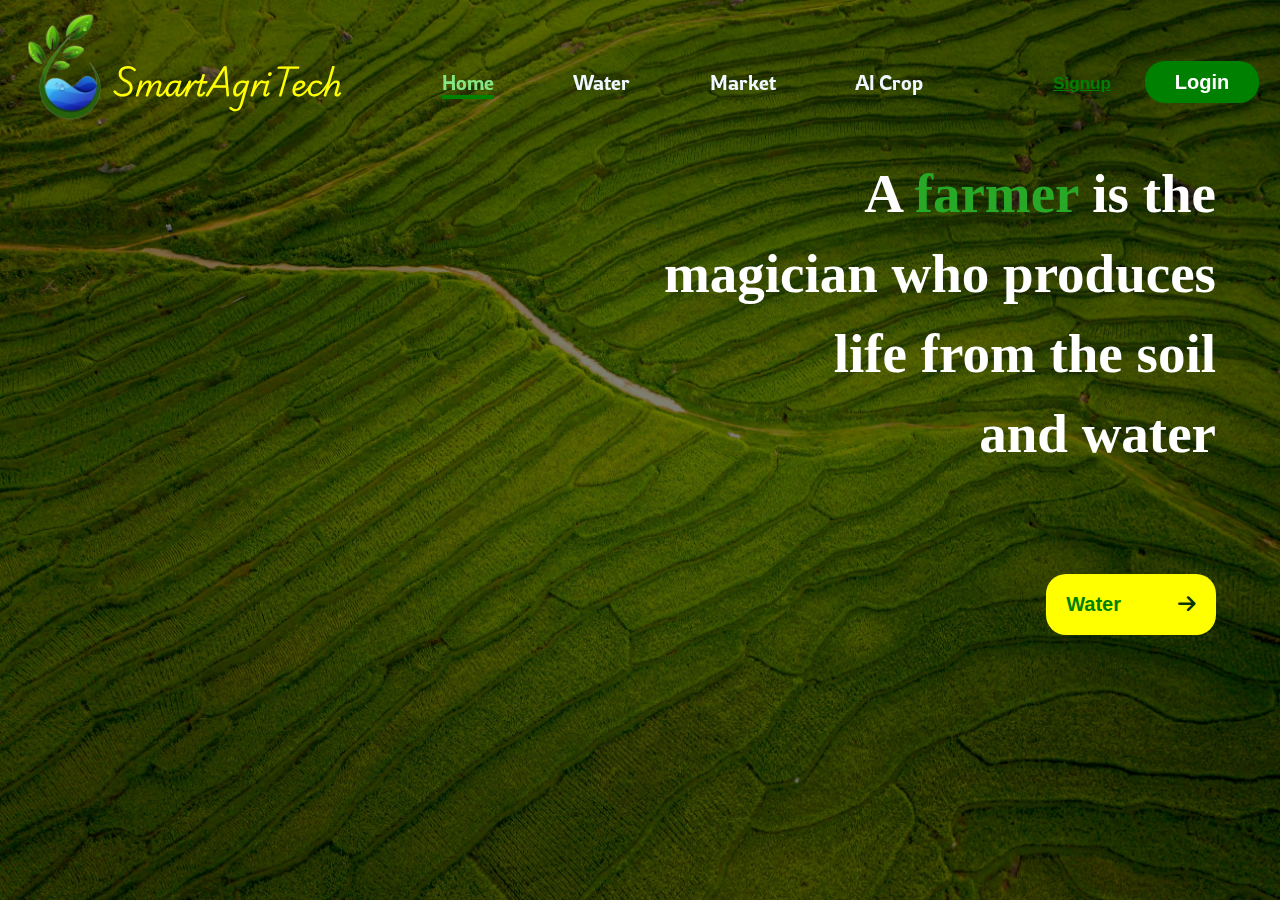
<file: index.html>
<!DOCTYPE html>
<html lang="en">
<head>
    <meta charset="UTF-8">
    <meta name="viewport" content="width=device-width, initial-scale=1.0">
    <title>SmartAgriTech</title>
    <link rel="stylesheet" href="index.css">
    <link rel="icon" href="Logo.png">
    <link rel="stylesheet" href="https://cdnjs.cloudflare.com/ajax/libs/font-awesome/6.7.2/css/all.min.css" integrity="sha512-Evv84Mr4kqVGRNSgIGL/F/aIDqQb7xQ2vcrdIwxfjThSH8CSR7PBEakCr51Ck+w+/U6swU2Im1vVX0SVk9ABhg==" crossorigin="anonymous" referrerpolicy="no-referrer" />
    <link rel="preconnect" href="https://fonts.googleapis.com">
    <link rel="preconnect" href="https://fonts.gstatic.com" crossorigin>
    <link href="https://fonts.googleapis.com/css2?family=Anton&family=Gloria&family=Della+Respira&family=Fondamento:ital@0;1&family=Krona+One&family=Playwrite+AU+SA:wght@100..400&family=Rowdies:wght@300;400;700&Varela+Round&family=Teko:wght@300..700&display=swap" rel="stylesheet">    

</head>
<body>
    <div class="Home">
        <div class="header">
            <div class="profile">
                <img src="Logo.png" class="logo" alt="">
                <h2>SmartAgriTech</h2>
            </div>
            <ul class="navBar">
                <li><a id="active" href="Home">Home</a></li>
                <li><a href="Water.html">Water</a></li>
                <li><a href="market.html">Market</a></li>
                <li><a href="al.html">AI Crop</a></li>
            </ul>
            <div class="login">
                <a href="Signin.html" id="Signup">Signup</a>
                <a href="Login.html" id="Login">Login</a>
            </div>
        </div>
        <div class="page1">
            <div class="overlay"></div>
            <div class="box1"></div>
            <div class="box2">
                <h1>A <span>farmer</span> is the <br>magician who produces life from the soil <br>and water</h1>
                <a href="Water.html">Water <i class="fa-solid fa-arrow-right"></i></a>
            </div>
        </div>
    </div>
    
</body>
</html>
</file>
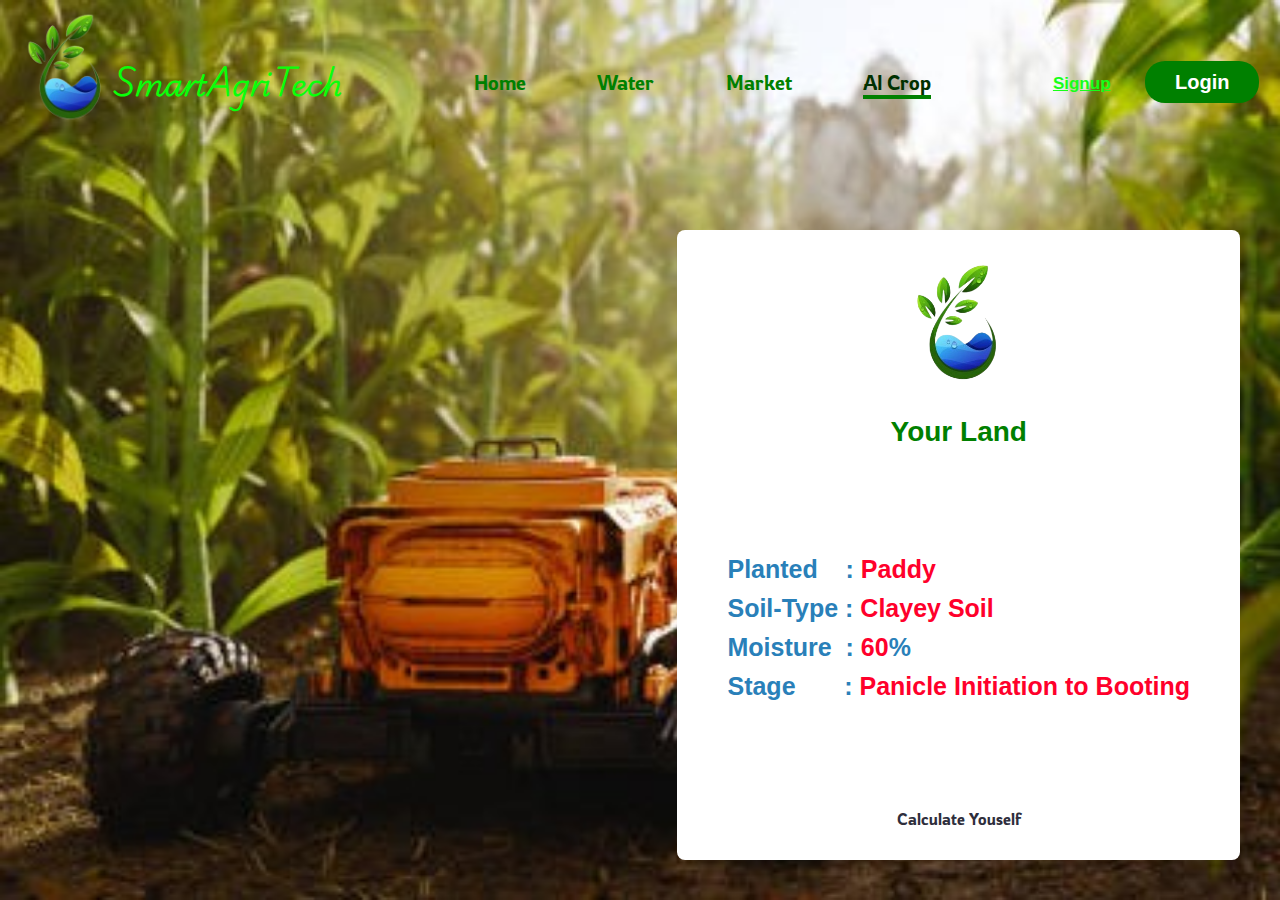
<file: al.html>
<!DOCTYPE html>
<html lang="en">
<head>
    <meta charset="UTF-8">
    <meta name="viewport" content="width=device-width, initial-scale=1.0">
    <title>AI Crop Recommendation</title>
    <link rel="stylesheet" href="al.css">
    <link rel="icon" href="Logo.png">
    <link rel="stylesheet" href="https://cdnjs.cloudflare.com/ajax/libs/font-awesome/6.7.2/css/all.min.css" integrity="sha512-Evv84Mr4kqVGRNSgIGL/F/aIDqQb7xQ2vcrdIwxfjThSH8CSR7PBEakCr51Ck+w+/U6swU2Im1vVX0SVk9ABhg==" crossorigin="anonymous" referrerpolicy="no-referrer" />
    <link rel="preconnect" href="https://fonts.googleapis.com">
    <link rel="preconnect" href="https://fonts.gstatic.com" crossorigin>
    <link href="https://fonts.googleapis.com/css2?family=Anton&family=Gloria&family=Della+Respira&family=Fondamento:ital@0;1&family=Krona+One&family=Playwrite+AU+SA:wght@100..400&family=Rowdies:wght@300;400;700&Varela+Round&family=Teko:wght@300..700&display=swap" rel="stylesheet">    
</head>
<body>

    <div class="Home">
        <div class="header">
            <div class="profile">
                <img src="Logo.png" class="logo" alt="">
                <h2>SmartAgriTech</h2>
            </div>
            <ul class="navBar">
                <li><a href="index.html">Home</a></li>
                <li><a href="Water.html">Water</a></li>
                <li><a href="market.html">Market</a></li>
                <li><a id="active" href="al.html">AI Crop</a></li>
            </ul>
            <div class="login">
                <a href="Signin.html" id="Signup">Signup</a>
                <a href="Login.html" id="Login">Login</a>
            </div>

        </div>
         <div class="ai-crop-section" id="ai2">
            <img src="Logo.png" class="logo" alt="">
            <h2>Your Land</h2>
            <div class="yourfarm">
                <h3>Planted &nbsp;&nbsp;&nbsp;: <span id="Plant">Paddy</span></h3>
                <h3>Soil-Type : <span>Clayey Soil</span> </h3>
                <h3>Moisture &nbsp;: <span id="moist">60</span>%</h3>
                <h3>Stage &nbsp;&nbsp;&nbsp;&nbsp;&nbsp;&nbsp;: <span id="stage">Panicle Initiation to Booting</span></h3>
            </div>
            <button id="CalculateYourSelf">Calculate Youself</button>
        </div> 
    
        <section class="ai-crop-section" id="ai1">
            <img src="Logo.png" class="logo" alt="">
            <h2>AI-Powered Crop Recommendation</h2>
            <div class="ai-form">
                
                <select name="soilTypes" id="soilTypes" >
                    <option value="">--Soil Type--</option>
                    <option value="">Clay</option>
                    <option value="">Clay</option>
                    <option value="">Clay</option>
                    <option value="">Clay</option>
                    <option value="">Clay</option>
                </select>

                <label for="rangeInput">Soil Moisture Level: <span id="rangeValue">0</span></label>
                <input type="range" id="rangeInput" min="0" max="100" value="0">
                
                <button onclick="getRecommendation()" id="Rec">Recommend Crop</button>
            </div>
            <p id="aiResponse"></p>
        </section> 

    </div>



    <!-- AI Crop Recommendation Section -->
    

    <!-- <script>
        function getRecommendation() {
            let soil = document.getElementById("soilType").value;
            let moisture = document.getElementById("moistureLevel").value;
        
            fetch('http://127.0.0.1:5000/recommend', { 
                method: 'POST',
                headers: { 'Content-Type': 'application/json' },
                body: JSON.stringify({ soilType: soil, moistureLevel: moisture })
            })
            .then(response => response.json())
            .then(data => {
                document.getElementById("aiResponse").innerText = "Recommended Crop: " + data.crop;
            })
            .catch(error => console.error('Error:', error));
        }
    </script> -->

    <script src="ai.js"></script>

</body>
</html>
</file>
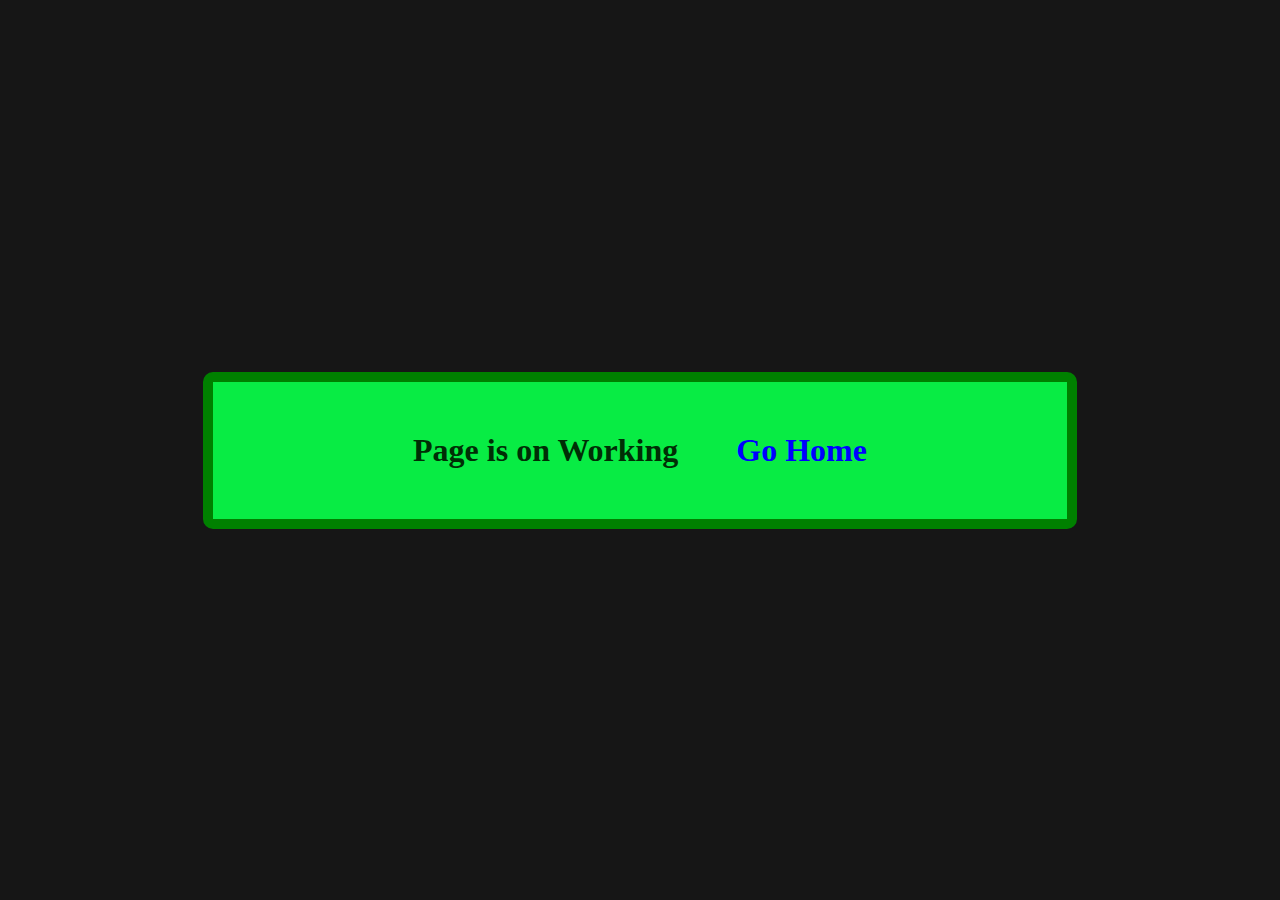
<file: fetilizer.html>
<!DOCTYPE html>
<html lang="en">
<head>
    <meta charset="UTF-8">
    <meta name="viewport" content="width=device-width, initial-scale=1.0">
    <title>Fertilizer</title>
    <link rel="stylesheet" href="fertilizer.css">
</head>
<body>
    <div class="home">
        <h1>Page is on Working 
            <a href="index.html">Go Home</a>
        </h1>
        
    </div>
</body>
</html>
</file>
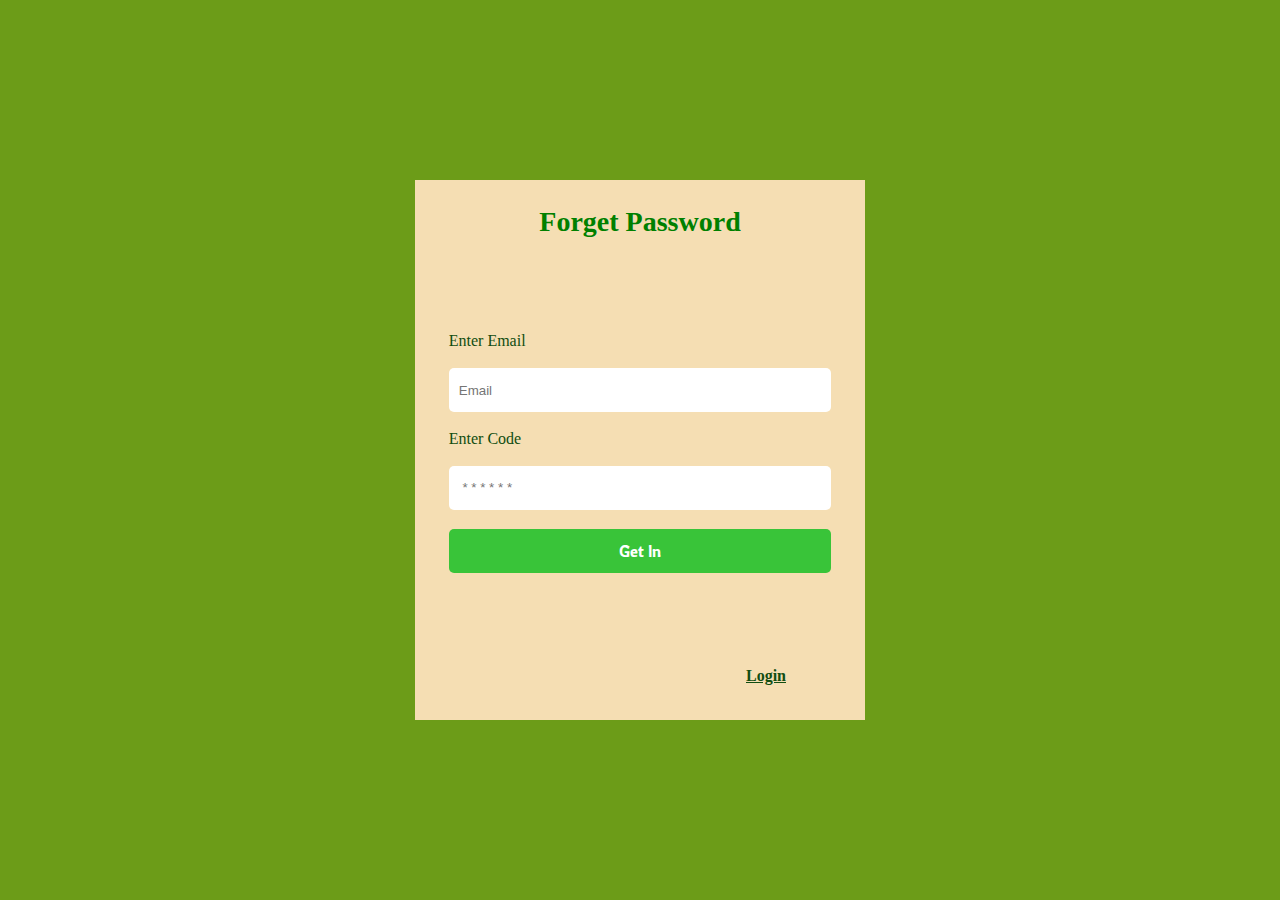
<file: forget.html>
<!DOCTYPE html>
<html lang="en">
<head>
    <meta charset="UTF-8">
    <meta name="viewport" content="width=device-width, initial-scale=1.0">
    <title>Find-Pass</title>
    <link rel="stylesheet" href="Log.css">
    <link rel="icon" href="Logo.png">
    <link rel="stylesheet" href="https://cdnjs.cloudflare.com/ajax/libs/font-awesome/6.7.2/css/all.min.css" integrity="sha512-Evv84Mr4kqVGRNSgIGL/F/aIDqQb7xQ2vcrdIwxfjThSH8CSR7PBEakCr51Ck+w+/U6swU2Im1vVX0SVk9ABhg==" crossorigin="anonymous" referrerpolicy="no-referrer" />
    <link rel="preconnect" href="https://fonts.googleapis.com">
    <link rel="preconnect" href="https://fonts.gstatic.com" crossorigin>
    <link href="https://fonts.googleapis.com/css2?family=Anton&family=Gloria&family=Della+Respira&family=Fondamento:ital@0;1&family=Krona+One&family=Playwrite+AU+SA:wght@100..400&family=Rowdies:wght@300;400;700&Varela+Round&family=Teko:wght@300..700&display=swap" rel="stylesheet">    
</head>
<body>
    <div class="Page" id="forgetPage">
        <div class="log" id="forget-pass">
            <h1>Forget Password</h1>
            <form action="#">
                <label for="email">Enter Email</label>
                <input class="input2" type="email" placeholder="Email">
                <label for="password">Enter Code</label>
                <input class="input2" type="password" placeholder=" * * * * * *">
                <button id="openPageBtn">Get In</button>
            </form>
            <a class="sign" href="Login.html">Login</a>
        </div>
    </div>

    <script>
        document.getElementById('openPageBtn').addEventListener('click', function() {
            window.open('Login.html'); 
        });
    </script>
</body>
</html>
</file>
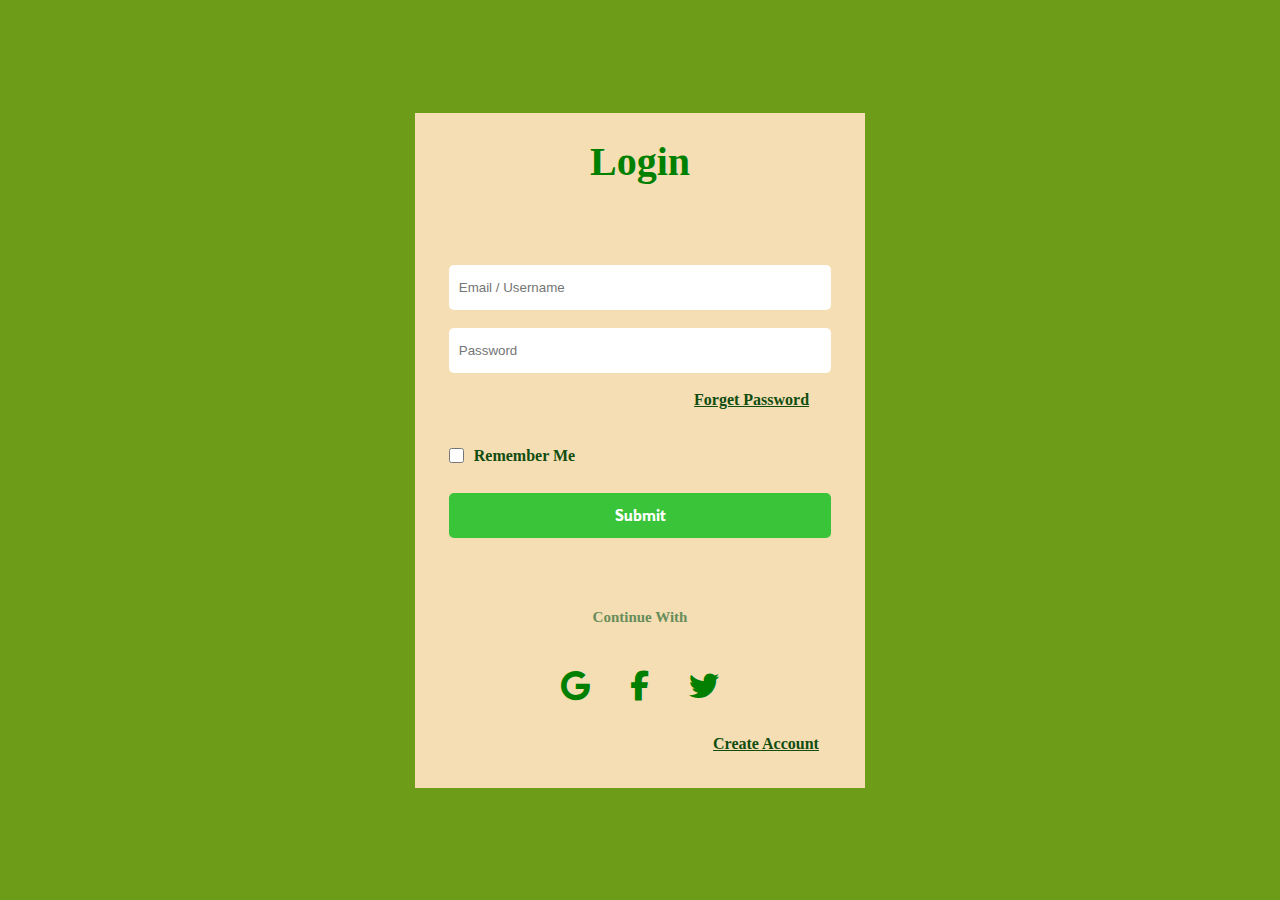
<file: Login.html>
<!DOCTYPE html>
<html lang="en">
<head>
    <meta charset="UTF-8">
    <meta name="viewport" content="width=device-width, initial-scale=1.0">
    <title>Login</title>
    <link rel="stylesheet" href="Log.css">
    <link rel="stylesheet" href="https://cdnjs.cloudflare.com/ajax/libs/font-awesome/6.7.2/css/all.min.css" integrity="sha512-Evv84Mr4kqVGRNSgIGL/F/aIDqQb7xQ2vcrdIwxfjThSH8CSR7PBEakCr51Ck+w+/U6swU2Im1vVX0SVk9ABhg==" crossorigin="anonymous" referrerpolicy="no-referrer" />
    <link rel="preconnect" href="https://fonts.googleapis.com">
    <link rel="preconnect" href="https://fonts.gstatic.com" crossorigin>
    <link href="https://fonts.googleapis.com/css2?family=Anton&family=Gloria&family=Della+Respira&family=Fondamento:ital@0;1&family=Krona+One&family=Playwrite+AU+SA:wght@100..400&family=Rowdies:wght@300;400;700&Varela+Round&family=Teko:wght@300..700&display=swap" rel="stylesheet">    
</head>
<body>
    <div class="Page" id="LogPage">
        <div class="log">
            <h1>Login</h1>
            <form action="#">
                <input class="input" type="text" placeholder="Email / Username" id="Username">
                <input class="input" type="password" placeholder="Password">
                <a href="forget.html">Forget Password</a>
                <div class="check">
                    <input type="checkbox" id="check">
                    <label for="check">Remember Me</label>
                </div>
                <button id="openPageBtn" >Submit</button>
            </form>
            <h2>Continue With </h2>
            <div class="for">
                <i class="fa-brands fa-google"></i>
                <i class="fa-brands fa-facebook-f"></i>
                <i class="fa-brands fa-twitter"></i>
            </div>
            <a class="sign" href="Signin.html">Create Account</a>
        </div>
    </div>
    <script>
        document.getElementById('openPageBtn').addEventListener('click', function() {
            window.open('index.html'); 
        });
    </script>
</body>
</html>
</file>
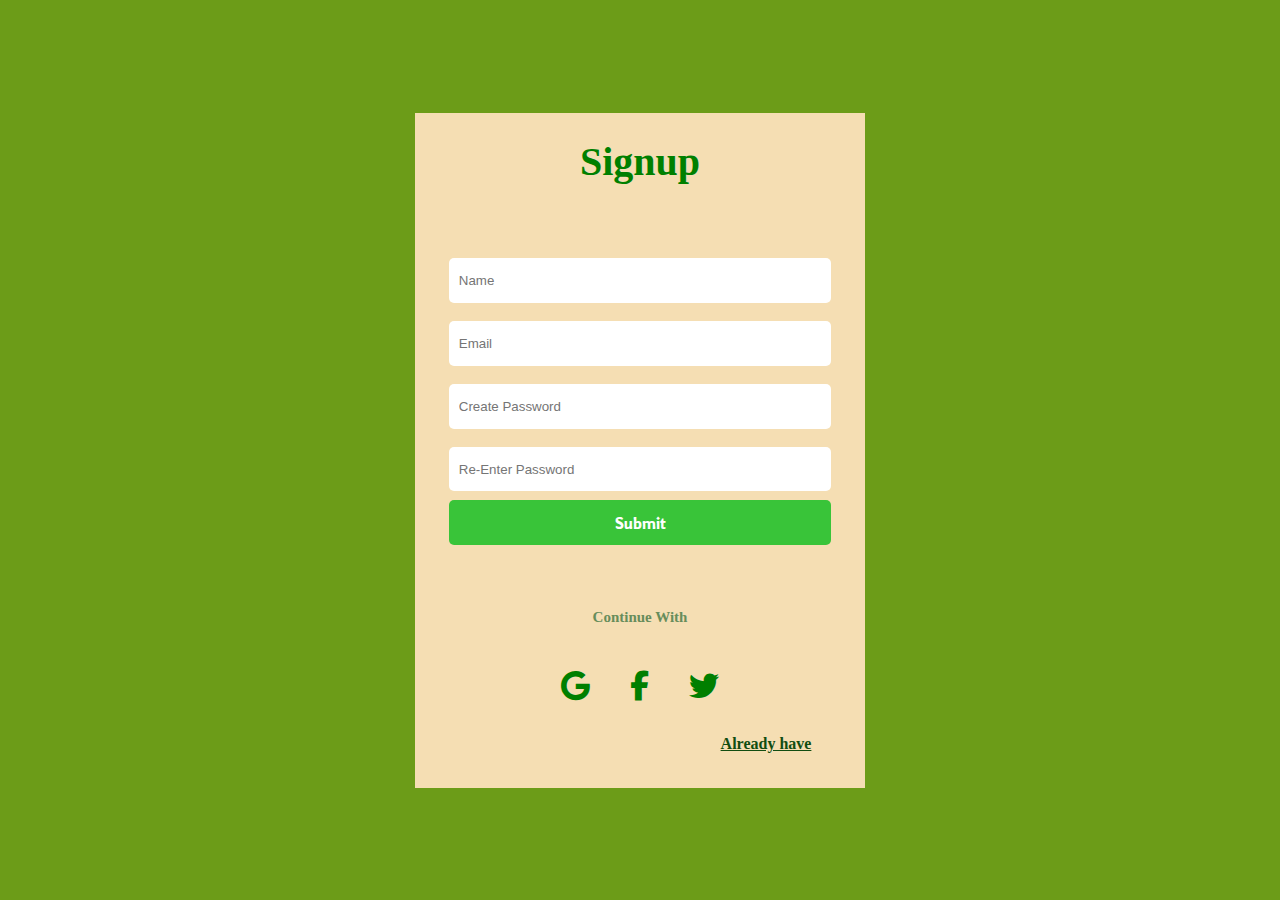
<file: Signin.html>
<!DOCTYPE html>
<html lang="en">
<head>
    <meta charset="UTF-8">
    <meta name="viewport" content="width=device-width, initial-scale=1.0">
    <title>Signup</title>
    <link rel="stylesheet" href="Log.css">
    <link rel="icon" href="Logo.png">
    <link rel="stylesheet" href="https://cdnjs.cloudflare.com/ajax/libs/font-awesome/6.7.2/css/all.min.css" integrity="sha512-Evv84Mr4kqVGRNSgIGL/F/aIDqQb7xQ2vcrdIwxfjThSH8CSR7PBEakCr51Ck+w+/U6swU2Im1vVX0SVk9ABhg==" crossorigin="anonymous" referrerpolicy="no-referrer" />
    <link rel="preconnect" href="https://fonts.googleapis.com">
    <link rel="preconnect" href="https://fonts.gstatic.com" crossorigin>
    <link href="https://fonts.googleapis.com/css2?family=Anton&family=Gloria&family=Della+Respira&family=Fondamento:ital@0;1&family=Krona+One&family=Playwrite+AU+SA:wght@100..400&family=Rowdies:wght@300;400;700&Varela+Round&family=Teko:wght@300..700&display=swap" rel="stylesheet">    
</head>
<body>
    <div class="Page" id="SignPage">
        <div class="log">
            <h1>Signup</h1>
            <form action="#">
                <input class="input" type="text" placeholder="Name">
                <input class="input" type="email" placeholder="Email">
                <input class="input" type="password" placeholder="Create Password">
                <input class="input" type="password" placeholder="Re-Enter Password">
                <button id="openPageBtn" class="sub">Submit</button>
            </form>
            <h2>Continue With </h2>
            <div class="for">
                <i class="fa-brands fa-google"></i>
                <i class="fa-brands fa-facebook-f"></i>
                <i class="fa-brands fa-twitter"></i>
            </div>
            <a class="sign" href="Login.html">Already have</a>
        </div>
    </div>
    <script>
        document.getElementById('openPageBtn').addEventListener('click', function() {
            window.open('Login.html'); 
        });
    </script>
    
</body>
</html>
</file>
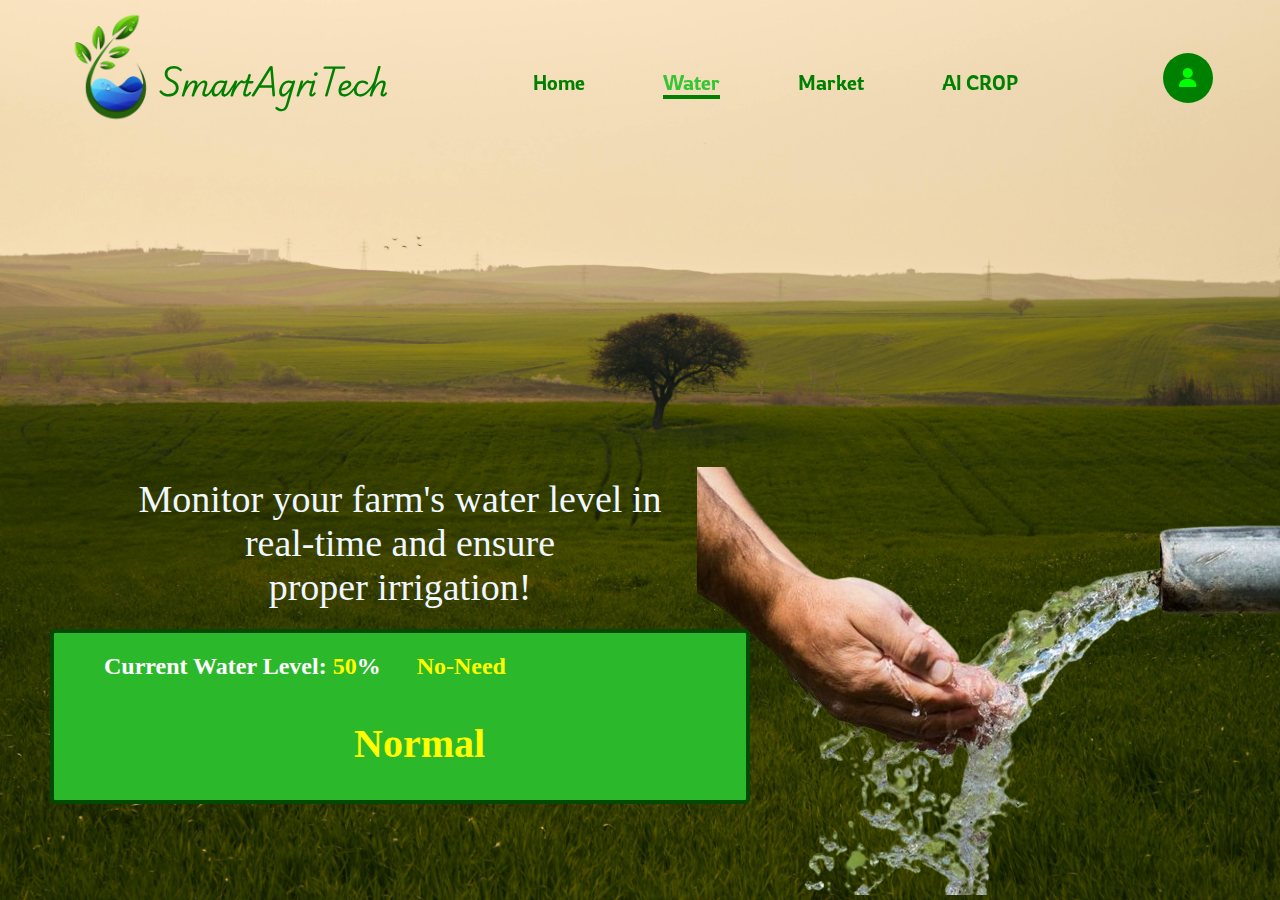
<file: Water.html>
<!DOCTYPE html>
<html lang="en">
<head>
    <meta charset="UTF-8">
    <meta name="viewport" content="width=device-width, initial-scale=1.0">
    <title>Water-Level</title>
    <link rel="stylesheet" href="water.css">
    <link rel="icon" href="Logo.png">
    <link rel="stylesheet" href="https://cdnjs.cloudflare.com/ajax/libs/font-awesome/6.7.2/css/all.min.css" integrity="sha512-Evv84Mr4kqVGRNSgIGL/F/aIDqQb7xQ2vcrdIwxfjThSH8CSR7PBEakCr51Ck+w+/U6swU2Im1vVX0SVk9ABhg==" crossorigin="anonymous" referrerpolicy="no-referrer" />
    <link rel="preconnect" href="https://fonts.googleapis.com">
    <link rel="preconnect" href="https://fonts.gstatic.com" crossorigin>
    <link href="https://fonts.googleapis.com/css2?family=Anton&family=Gloria&family=Della+Respira&family=Fondamento:ital@0;1&family=Krona+One&family=Playwrite+AU+SA:wght@100..400&family=Rowdies:wght@300;400;700&Varela+Round&family=Teko:wght@300..700&display=swap" rel="stylesheet">    
</head>
<body>
    <div class="Home">
        <div class="header">
            <div class="profile">
                <img src="Logo.png" class="logo" alt="">
                <h2>SmartAgriTech</h2>
            </div>
            <ul class="navBar">
                <li><a href="index.html">Home</a></li>
                <li><a id="active" href="#">Water</a></li>
                <li><a href="market.html">Market</a></li>
                <li><a href="al.html">AI CROP</a></li>
               
            </ul>
            <a href="#" class="my-pro"><i class="fa-solid fa-user"></i></a>
        </div>
        <div class="page1">
            <div class="overlay"></div>
            <div class="box1">
                <p>Monitor your farm's water level in real-time and ensure <br> proper irrigation!</p>
                <div class="water-level">
                    <h2>Current Water Level: <span id="water-percentage">50</span>% &nbsp;&nbsp;&nbsp;&nbsp;&nbsp;<span id="waterNeed">No-Need</span></h2>
                    <div class="status" id="water-status">Normal</div>
                </div>
            </div>
            <div class="box2">
               <img src="Restoration_of_Water_Supply_in_Krivyy_Rih_City-removebg-preview.png" alt="">
            </div>
        </div>
    </div>

    <script src="script.js"></script>
</body>
</html>
</file>
<file: index.css>
*{
    margin: 0;
    padding: 0;
    box-sizing: border-box;
    list-style: none;
    text-decoration: none;
}

::-webkit-scrollbar {
    width: 10px;
}

::-webkit-scrollbar-track {
    background:none; 
}

::-webkit-scrollbar-thumb {
    background: #ffffff;
    border-radius: 50px;

}

::-webkit-scrollbar-thumb:hover {
    background: #c7c7c7;
}

.Home{
    height: 100vh;
    width: 100%;
    /* display: none; */
}
.header{
    height: 15%;
    width: 100%;
    position: fixed;
    top: 0;
    display: flex;
    justify-content: space-evenly;
    align-items: center;
    z-index: 3;
}
.profile{
    height: 100%;
    display: flex;
    align-items: center;
}
.profile img{
    height: 85%;
}
.profile h2{
    padding-top:30px;
    color:yellow;
    font-size: 30px;
    font-weight: 900;
    font-family: "Playwrite AU SA", serif;
}

.navBar{
    width: 50%;
    display: flex;
    justify-content: space-evenly;
    padding-top: 30px;
}
.navBar li a{
    color:aliceblue;
    font-size: 20px;
    font-weight: 100;
    font-family: "Rowdies", serif;
}
.navBar li a:hover,#active{
    color: rgb(132, 231, 132);
    border-bottom: 4px solid green;
    
}
.login{
    margin-top: 30px;
}

.login a{
    padding: 10px 30px;
    font-size: 16px;
    border-radius: 20px;
    border: none;
    font-size: 20px;
    font-weight: 600;
    cursor: pointer;
    font-family: "Varela Round", sans-serif;
}
#Signup{
    background: none;
    font-size: 17px;
    color: green;
    text-decoration: underline;
}
#Signup:hover{
    color: rgb(91, 180, 91);
}
#Login{
    background-color: green;
    color: white;
}
#Login:hover{
    background-color: rgb(91, 180, 91);
    color: rgb(0, 63, 0);
}

.page1{
    height: 100vh;
    width: 100%;
    background: url('pexels-quang-nguyen-vinh-222549-11669995.jpg');
    background-repeat: no-repeat;
    background-size: cover;
    display: grid;
    grid-template-columns: 1fr 1fr;

    gap: 20px;
    padding: 5%;
    padding-top: 12%;
}
.overlay {
    position: absolute;
    top: 0;
    left: 0;
    width: 100%;
    height: 100%;
    background: rgba(0, 0, 0, 0.5); 
    z-index: 1;
}
.box2{
    /* background-color: aqua; */
    text-align: end;
    display: flex;
    flex-direction: column;
    align-items: end;
    color: white;
    z-index: 3;
}
.box2 h1{
    font-size: 55px;
    line-height: 80px;
    font-family: "Gloria Hallelujah", cursive;
}
.box2 h1 span{
    color: rgb(39, 168, 39);
}
.box2 a{
    margin-top: 100px;
    height: 9%;
    width: 30%;
    background-color: yellow;
    color:green ;
    display: flex;
    align-items: center;
    padding: 0 20px;
    border-radius: 20px;
    border: none;
    justify-content: space-between;
    font-size: 20px;
    font-weight: 600;
    cursor: pointer;
    font-family: "Varela Round", sans-serif;
}
.box2 a i{
    color:rgb(6, 53, 6);
}
.ai-section {
    max-width: 400px;
    margin: 90px ;
    padding: 0 20px;
    background: #08ec638e;
    border-radius: 20px;
    box-shadow: 0 4px 8px rgba(0, 0, 0, 0.2);
    gap: 25px;
}

.ai-section h2 {
    font-size: 22px;
    color: #333;
    margin-bottom: 15px;
}

.ai-section input {
    width: 90%;
    padding: 10px;
    margin: 10px 0;
    border: 2px solid #007bff;
    border-radius: 15px;
    outline: none;
    font-size: 16px;
}

.ai-section input:focus {
    border-color: #0056b3;
}

.ai-section button {
    width: 90%;
    padding: 10px;
    background: #007bff;
    color: white;
    font-size: 16px;
    border: none;
    border-radius: 5px;
    cursor: pointer;
    transition: background 0.3s ease-in-out;
}

.ai-section button:hover {
    background: #0056b3;
}

#aiResponse {
    margin-top: 15px;
    font-size: 18px;
    color: #28a745;
    font-weight: bold;
}
</file>
<file: al.css>
*{
    margin: 0;
    border: 0;
    box-sizing: border-box;
    list-style: none;
    text-decoration: none;
}
body {
    font-family: Arial, sans-serif;
    margin: 0;
    padding: 0;
    background-color: #f4f4f4;
}


::-webkit-scrollbar {
    width: 10px;
}

::-webkit-scrollbar-track {
    background:none; 
}

::-webkit-scrollbar-thumb {
    background: #ffffff;
    border-radius: 50px;

}

::-webkit-scrollbar-thumb:hover {
    background: #c7c7c7;
}

.Home{
    height: 100vh;
    width: 100%;
    background: url('homebg.jpg');
    background-size: cover;
    background-repeat: no-repeat;
    /* display: none; */
}
.header{
    height: 15%;
    width: 100%;
    top: 0;
    display: flex;
    justify-content: space-evenly;
    align-items: center;
    z-index: 3;
    background: transparent;
}
.profile{
    height: 100%;
    display: flex;
    align-items: center;
}
.profile img{
    height: 85%;
}
.profile h2{
    padding-top:30px;
    color:rgb(10, 255, 10);
    font-size: 30px;
    font-weight: 900;
    font-family: "Playwrite AU SA", serif;
}

.navBar{
    width: 50%;
    display: flex;
    justify-content: space-evenly;
    padding-top: 30px;
}
.navBar li a{
    color:green;
    font-size: 20px;
    font-weight: 100;
    font-family: "Rowdies", serif;
}
.navBar li a:hover,#active{
    color: rgb(0, 48, 0);
    border-bottom: 4px solid green;
    
}
.login{
    margin-top: 30px;
}

.login a{
    padding: 10px 30px;
    font-size: 16px;
    border-radius: 20px;
    border: none;
    font-size: 20px;
    font-weight: 600;
    cursor: pointer;
    font-family: "Varela Round", sans-serif;
}
#Signup{
    background: none;
    font-size: 17px;
    color: rgb(24, 255, 24);
    text-decoration: underline;
}
#Signup:hover{
    color: rgb(91, 180, 91);
}
#Login{
    background-color: green;
    color: white;
}
#Login:hover{
    background-color: rgb(91, 180, 91);
    color: rgb(0, 63, 0);
}
.ai-crop-section img{
    width: 100px;
}
.yourfarm{
    width: max-content;
    height: 70%;
    text-align: start;
    display: flex;
    flex-direction: column;
    justify-content: center;
    gap: 10px;
}
.yourfarm h3{
    font-size: 25px;
    color: #2980b9;
    font-family: "Varela Round", sans-serif;
}
.yourfarm h3 span{
    color: #ff002b;
}
#CalculateYourSelf{
    color: rgb(46, 46, 60);
    font-weight: 100;
    font-size: 16px;
    font-family: "Rowdies", serif;
    background: none;
    cursor: pointer;
}
#CalculateYourSelf:hover{
    color: rgb(231, 120, 138);
}
#ai1{
    width: 33%;
    display: none;
}

.ai-crop-section {
    /* max-width: 500px;
    margin: 50px auto; */
    padding: 30px 50px; 
    text-align: center;
    border-radius: 8px;
    background-color: white;
    width: max-content;
    height: 70%;
    position: absolute;
    right: 40px;
    bottom: 40px;
    display: flex;
    justify-content: center;
    align-items: center;
    flex-direction: column;
    gap: 30px;
}
.ai-crop-section h2{
    font-size: 28px;
    padding: 0 20px;
    color: green;
}

.ai-form input,select{
    width: 90%;
    padding: 10px;
    margin: 10px;
    border: 1px solid #ccc;
    border-radius: 5px;
}
#rangeInput{
    padding: 0;
}

.ai-form input,select:focus{
    outline: none;
}

.ai-form button {
    width: 95%;
    padding: 12px;
    background-color: #3498db;
    color: white;
    border: none;
    font-size: 16px;
    border-radius: 5px;
    cursor: pointer;
    transition: 0.3s;
}
.moisture{
    display: flex;
    width: 90%;
    margin:10px 30px;
    justify-content: space-between;
}

.ai-form button:hover {
    background-color: #2980b9;
}


#aiResponse {
    margin-top: 20px;
    font-size: 18px;
    color: #2c3e50;
    font-weight: bold;
}


@media (max-width: 600px) {
    nav {
        flex-direction: column;
    }

    .ai-crop-section {
        width: 90%;
    }

    .ai-form input, .ai-form button {
        width: 100%;
    }
}
</file>
<file: fertilizer.css>
*{
    margin: 0;
    padding: 0;
    box-sizing: border-box;
}

::-webkit-scrollbar {
    width: 10px;
}

::-webkit-scrollbar-track {
    background:none; 
}

::-webkit-scrollbar-thumb {
    background: #ffffff;
    border-radius: 50px;

}

::-webkit-scrollbar-thumb:hover {
    background: #c7c7c7;
}


.home{
    height: 100vh;
    width: 100%;
    background-color: #161616;
    display: flex;
    justify-content: center;
    align-items: center;
}
h1{

    padding:50px  200px;
    background-color: rgb(8, 236, 68);
    border: 10px solid green;
    border-radius: 10px;
    color: rgb(0, 46, 5);
}
h1 a{
    margin-left:50px;
    text-decoration: none;
    color: blue;
}
</file>
<file: Log.css>
*{
    margin: 0;
    padding: 0;
    box-sizing: border-box;
}

::-webkit-scrollbar {
    width: 10px;
}

::-webkit-scrollbar-track {
    background:none; 
}

::-webkit-scrollbar-thumb {
    background: #ffffff;
    border-radius: 50px;

}

::-webkit-scrollbar-thumb:hover {
    background: #c7c7c7;
}


/* Login Page */
.Page{
    height: 100vh;
    width: 100%;
    background-color: rgb(108, 156, 24);
    position: absolute;
    top: 0;
    z-index: 5;
    display: flex;
    justify-content: center;
    align-items: center;
}
.log{
    height: 75vh;
    width: 450px;
    background-color: wheat;
    display: flex;
    flex-direction: column;
    align-items: center;
    justify-content: space-between;
    font-family: "Gloria Hallelujah", cursive;
    padding: 2% 0;


}
.log h1{
    font-size: 40px;
    color: green;
}
.log h2{
    font-size: 15px;
    color: rgb(103, 141, 91);
}
.log form{
    width: 100%;
    height: 60%;
    display: flex;
    flex-direction: column;
    justify-content: center;
}
.log form a{
    position: relative;
    left: 60%;
    padding: 2%;
    color: rgb(17, 77, 17);
    font-weight: 700;
}
.log form a:hover{
    color: rgb(72, 171, 72);

}
.input{
    width: 85%;
    height: 12%;
    margin: 2% 7.5%;
    padding-left: 10px;
    border: none;
    border-radius: 5px;
}
.input:focus{
    outline: none;
}
.check{
    height: 20%;
    display: flex;
    align-items: center;
    margin: 0 7.5% ;
    gap: 10px;
    color: rgb(17, 77, 17);
}
.check input{
    height: 15px;
    width: 15px;
    cursor: pointer;
    accent-color: green;
}
.check label{
    cursor: pointer;
    font-weight: 700;
}
.log form button{
    margin: 0 7.5%;
    height: 12%;
    border: none;
    border-radius: 5px;
    font-size: 16px;
    font-family: "Rowdies", serif;
    font-weight: 300;
    color: white;
    background-color: rgb(57, 196, 57);
    cursor: pointer;
}
.sub{
    margin-top: 30px;
}
.for{
    display: flex;
    gap: 40px;
    margin-top: 20px;
}
.for i{
    font-size: 30px;
    color: rgb(0, 127, 0);
    cursor: pointer;
}
.for i:hover{
    color: rgb(61, 162, 61);
}
.sign{
    position: relative;
    left: 28%;
    padding: 2%;
    color: rgb(17, 77, 17);
    font-weight: 700;
}
.sign:hover{
    color: rgb(72, 171, 72);
}

#forget-pass{
    height:60vh;
}
#forget-pass h1{
    font-size: 28px;
}
.input2{
    width: 85%;
    height: 15%;
    margin: 2% 7.5%;
    padding-left: 10px;
    border: none;
    border-radius: 5px;
}
#forget-pass label{
    margin: 2% 7.5%;
    color: rgb(17, 77, 17);
}
#forget-pass button{
    height: 15%;
    margin-top: 10px;
}
</file>
<file: water.css>
*{
    margin: 0;
    padding: 0;
    box-sizing: border-box;
    list-style: none;
    text-decoration: none;
}

::-webkit-scrollbar {
    width: 10px;
}

::-webkit-scrollbar-track {
    background:none; 
}

::-webkit-scrollbar-thumb {
    background: #ffffff;
    border-radius: 50px;

}

::-webkit-scrollbar-thumb:hover {
    background: #c7c7c7;
}

.Home{
    height: 100vh;
    width: 100%;
    /* display: none; */
}
.header{
    height: 15%;
    width: 100%;
    position: fixed;
    top: 0;
    display: flex;
    justify-content: space-evenly;
    align-items: center;
    z-index: 3;
}
.profile{
    height: 100%;
    display: flex;
    align-items: center;
}
.profile img{
    height: 85%;
}
.profile h2{
    padding-top:30px;
    color:green;
    font-size: 30px;
    font-weight: 900;
    font-family: "Playwrite AU SA", serif;
}

.navBar{
    width: 50%;
    display: flex;
    justify-content: space-evenly;
    padding-top: 30px;
}
.navBar li a{
    color:green;
    font-size: 20px;
    font-weight: 100;
    font-family: "Rowdies", serif;
}
.navBar li a:hover,#active{
    color: rgb(53, 197, 53);
    border-bottom: 4px solid green;
    
}
.my-pro{
    height: 50px;
    width: 50px;
    background-color: green;
    display: grid;
    place-content: center;
    border-radius: 50%;
    font-size: 20px;
    color: rgb(0, 255, 0);
    margin-top: 20px;
    cursor: pointer;
}
.page1{
    height: 100vh;
    width: 100%;
    background: url('pexels-merictuna-29959630.jpg');
    background-repeat: no-repeat;
    background-size: cover;
    display: flex;
    align-items: center;
}

.box1{
    height: 500px;
    width: 700px;
    display: flex;
    flex-direction: column;
    justify-content: center;
    align-items: center;
    position: absolute;
    left: 50px;
    bottom: 20px;
}
.box1 p{
    font-size: 38px;
    font-family: "Gloria Hallelujah", cursive;
    text-align: center;
    padding: 20px 50px;
    color: aliceblue;
}
.water-level {
    width: 100%;
    height: 35%;
    border: 4px solid rgb(3, 73, 3);
    border-radius: 5px;
    background: rgb(43, 184, 43);
    padding: 20px 50px;
}
.water-level h2{
    color: white;
}
.water-level h2 span{
    color: yellow;

}
.status {
    font-size: 40px;
    font-weight: bold;
    margin: 40px 250px;
    color: yellow;
}
.box2{
    position: absolute;
    right: 0;
    bottom: 1px;
}
.box2 img{
    width: 100%;
    height: 100%;
}
</file>
